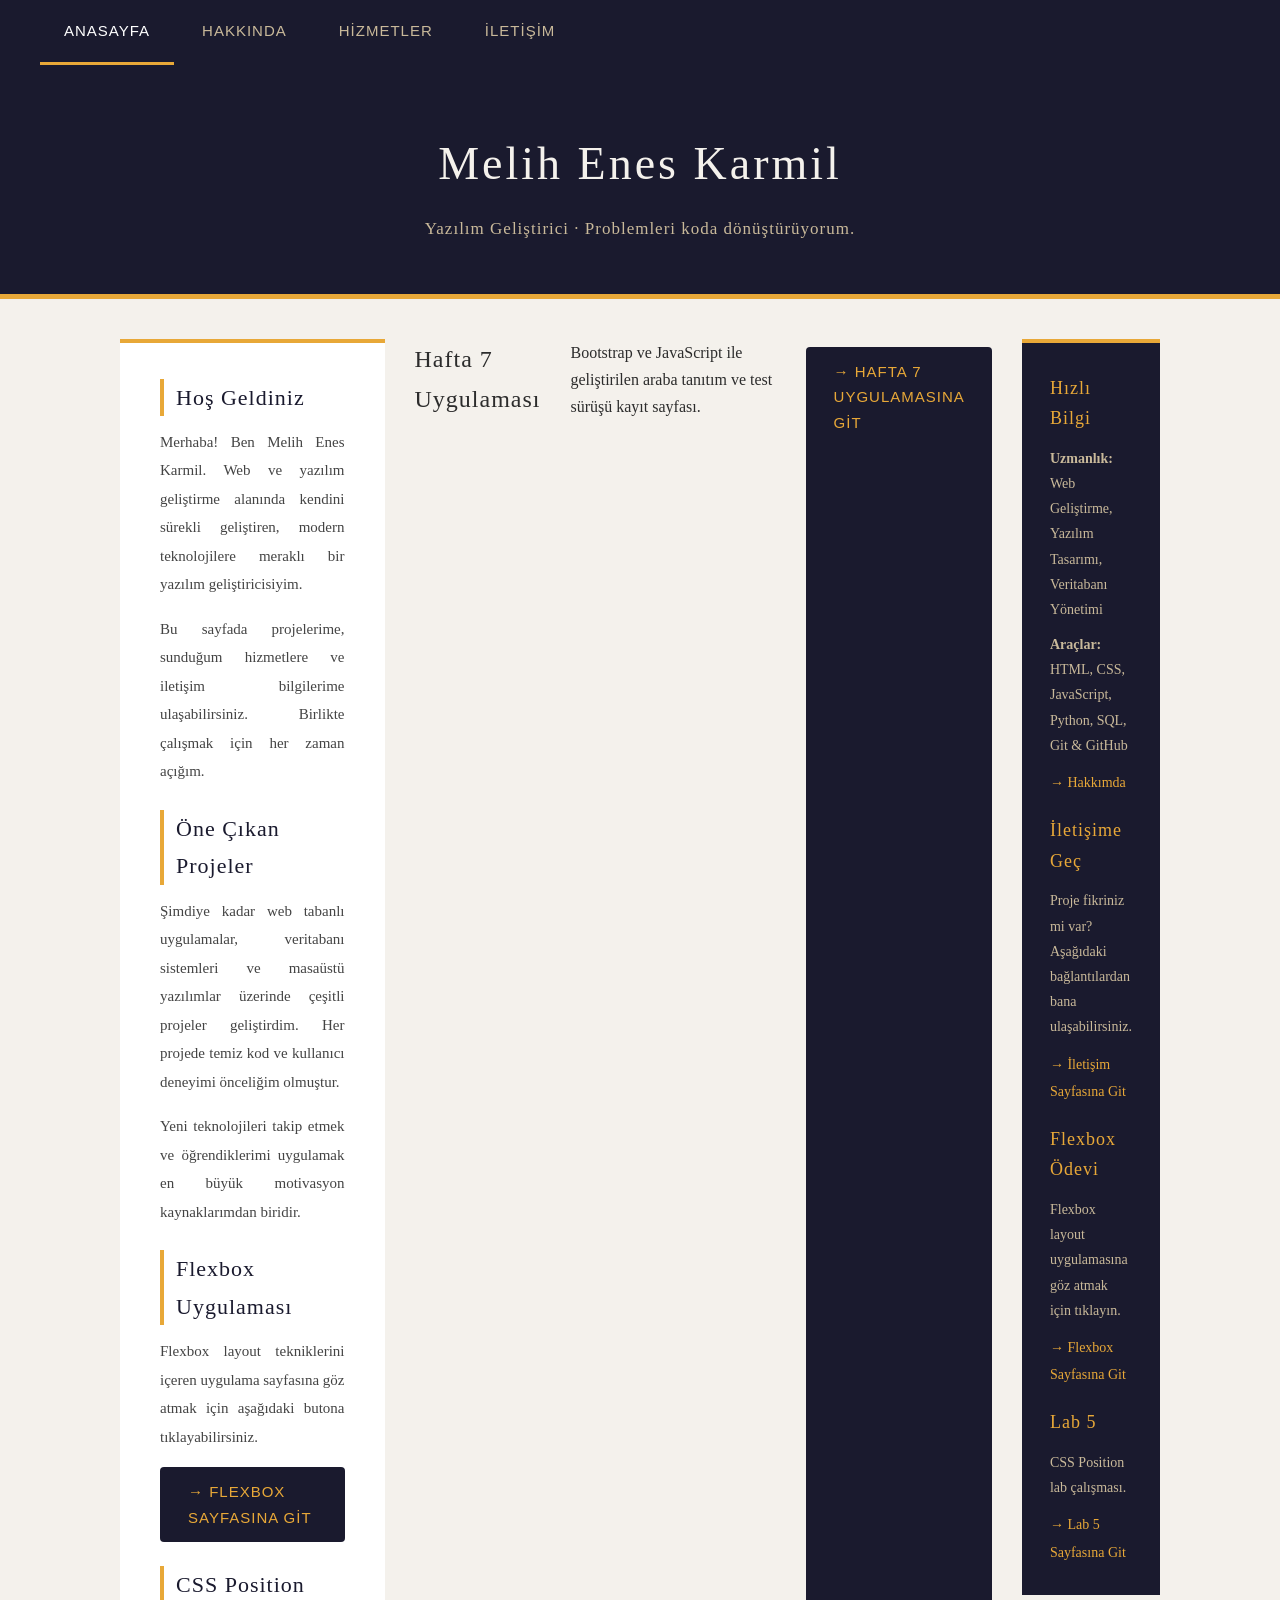
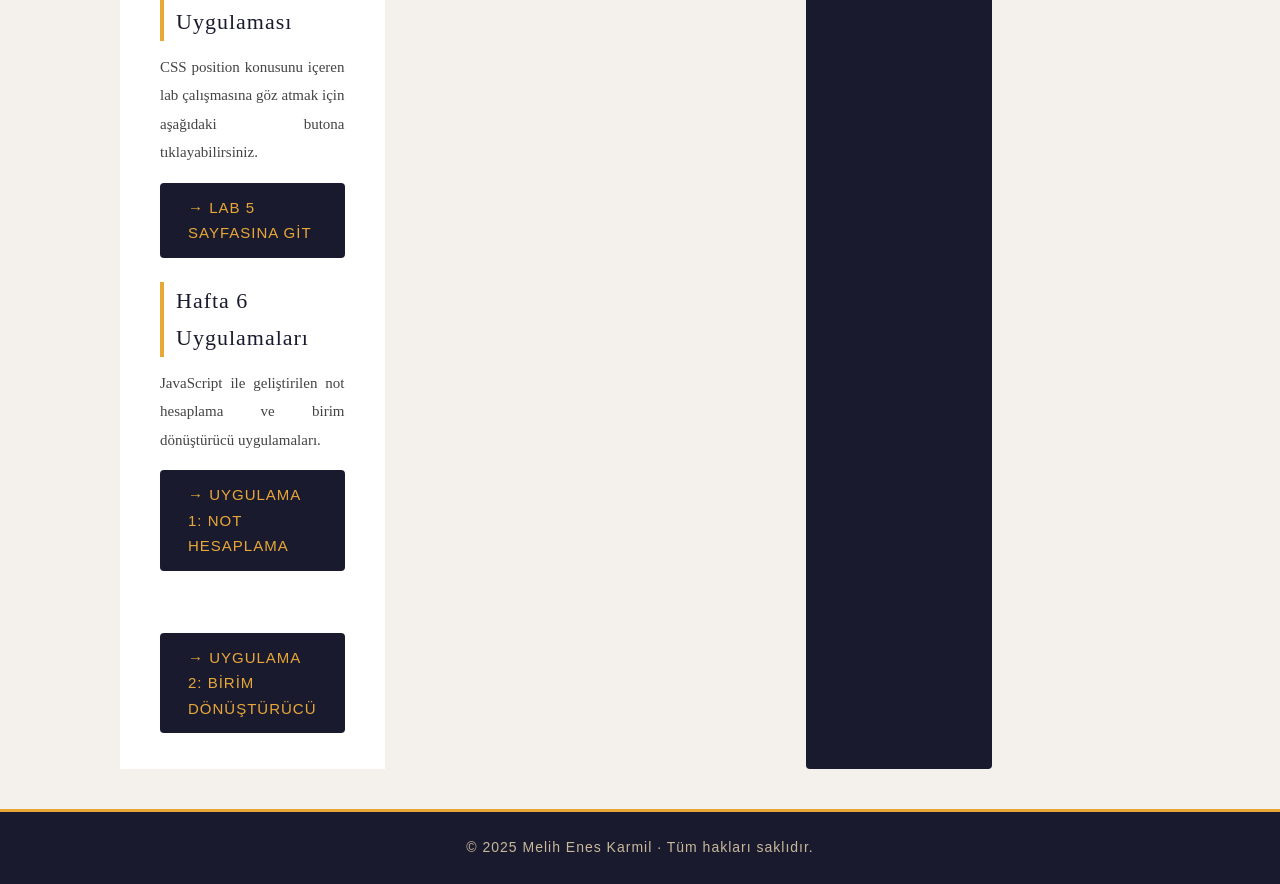
<file: index.html>
<!DOCTYPE html>
<html lang="tr">
<head>
  <meta charset="UTF-8" />
  <meta name="viewport" content="width=device-width, initial-scale=1.0"/>
  <title>Melih Enes Karmil</title>
  <link rel="stylesheet" href="styles/style.css" />
</head>
<body>

  <!-- NAVİGASYON -->
  <nav>
    <ul>
      <li><a href="index.html" class="active">Anasayfa</a></li>
      <li><a href="hakkinda.html">Hakkında</a></li>
      <li><a href="hizmetler.html">Hizmetler</a></li>
      <li><a href="iletisim.html">İletişim</a></li>
    </ul>
  </nav>

  <!-- HEADER -->
  <header>
    <h1>Melih Enes Karmil</h1>
    <p>Yazılım Geliştirici · Problemleri koda dönüştürüyorum.</p>
  </header>

  <!-- ANA İÇERİK -->
  <main>

    <!-- SOL: İÇERİK -->
    <div class="content">
      <h2>Hoş Geldiniz</h2>
      <p>
        Merhaba! Ben Melih Enes Karmil. Web ve yazılım geliştirme alanında
        kendini sürekli geliştiren, modern teknolojilere meraklı bir
        yazılım geliştiricisiyim.
      </p>
      <p>
        Bu sayfada projelerime, sunduğum hizmetlere ve iletişim bilgilerime
        ulaşabilirsiniz. Birlikte çalışmak için her zaman açığım.
      </p>

      <h2>Öne Çıkan Projeler</h2>
      <p>
        Şimdiye kadar web tabanlı uygulamalar, veritabanı sistemleri ve
        masaüstü yazılımlar üzerinde çeşitli projeler geliştirdim. Her
        projede temiz kod ve kullanıcı deneyimi önceliğim olmuştur.
      </p>
      <p>
        Yeni teknolojileri takip etmek ve öğrendiklerimi uygulamak
        en büyük motivasyon kaynaklarımdan biridir.
      </p>

      <!-- FLEXBOX SAYFASINA LİNK -->
      <h2>Flexbox Uygulaması</h2>
      <p>
        Flexbox layout tekniklerini içeren uygulama sayfasına göz atmak için
        aşağıdaki butona tıklayabilirsiniz.
      </p>
      <a href="index2.html" class="btn-flexbox">→ Flexbox Sayfasına Git</a>

      <!-- LAB5 SAYFASINA LİNK -->
      <h2>CSS Position Uygulaması</h2>
      <p>
        CSS position konusunu içeren lab çalışmasına göz atmak için
        aşağıdaki butona tıklayabilirsiniz.
      </p>
      <a href="lab5.html" class="btn-flexbox">→ Lab 5 Sayfasına Git</a>

      <!-- LAB6 LINKLERI -->
      <h2>Hafta 6 Uygulamaları</h2>
      <p>JavaScript ile geliştirilen not hesaplama ve birim dönüştürücü uygulamaları.</p>
      <a href="lab6-1.html" class="btn-flexbox">→ Uygulama 1: Not Hesaplama</a>
      <br /><br />
      <a href="lab6-2.html" class="btn-flexbox">→ Uygulama 2: Birim Dönüştürücü</a>
    </div>

    <!-- HAFTA 7 LİNKİ -->
    <h2>Hafta 7 Uygulaması</h2>
    <p>Bootstrap ve JavaScript ile geliştirilen araba tanıtım ve test sürüşü kayıt sayfası.</p>
    <a href="hafta7.html" class="btn-flexbox">→ Hafta 7 Uygulamasına Git</a>

    
    <!-- SAĞ: YAN MENÜ -->
    <aside class="sidebar">
      <h2>Hızlı Bilgi</h2>
      <p>
        <strong>Uzmanlık:</strong> Web Geliştirme, Yazılım Tasarımı,
        Veritabanı Yönetimi
      </p>
      <p>
        <strong>Araçlar:</strong> HTML, CSS, JavaScript, Python, SQL,
        Git & GitHub
      </p>
      <a href="hakkinda.html" class="sidebar-btn">→ Hakkımda</a>

      <h2>İletişime Geç</h2>
      <p>
        Proje fikriniz mi var? Aşağıdaki bağlantılardan bana ulaşabilirsiniz.
      </p>
      <a href="iletisim.html" class="sidebar-btn">→ İletişim Sayfasına Git</a>

      <h2>Flexbox Ödevi</h2>
      <p>
        Flexbox layout uygulamasına göz atmak için tıklayın.
      </p>
      <a href="index2.html" class="sidebar-btn">→ Flexbox Sayfasına Git</a>

      <h2>Lab 5</h2>
      <p>CSS Position lab çalışması.</p>
      <a href="lab5.html" class="sidebar-btn">→ Lab 5 Sayfasına Git</a>
    </aside>

  </main>

  <!-- FOOTER -->
  <footer>
    <p>© 2025 Melih Enes Karmil · Tüm hakları saklıdır.</p>
  </footer>

</body>
</html>
</file>
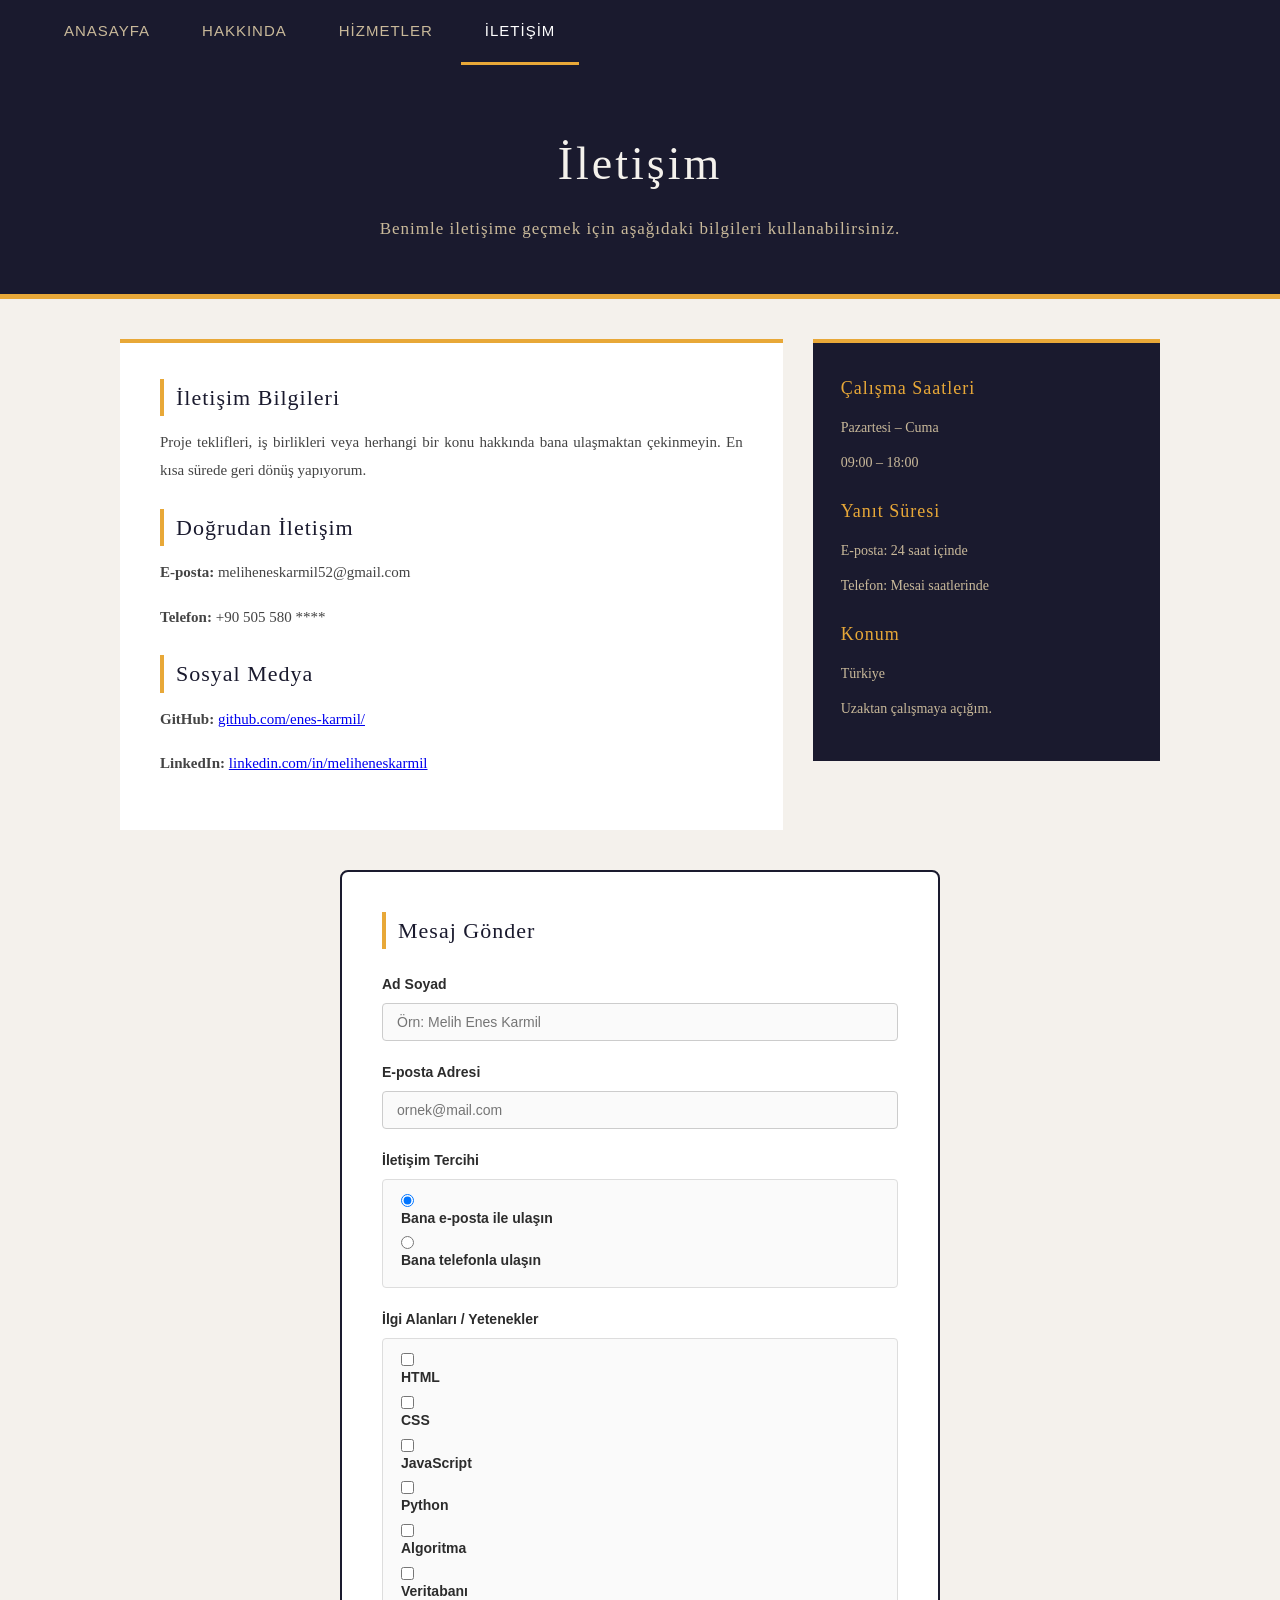
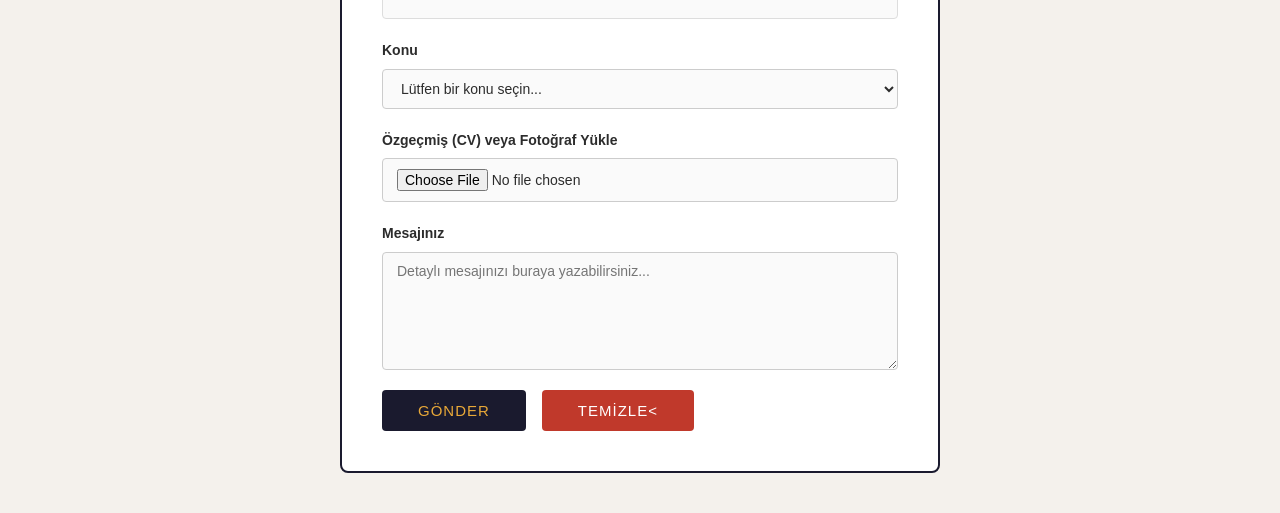
<file: iletisim.html>
<!DOCTYPE html>
<html lang="tr">
<head>
  <meta charset="UTF-8" />
  <meta name="viewport" content="width=device-width, initial-scale=1.0"/>
  <title>İletişim - Melih Enes Karmil</title>
  <link rel="stylesheet" href="styles/style.css" />
</head>
<body>

  <nav>
    <ul>
      <li><a href="index.html">Anasayfa</a></li>
      <li><a href="hakkinda.html">Hakkında</a></li>
      <li><a href="hizmetler.html">Hizmetler</a></li>
      <li><a href="iletisim.html" class="active">İletişim</a></li>
    </ul>
  </nav>

  <header>
    <h1>İletişim</h1>
    <p>Benimle iletişime geçmek için aşağıdaki bilgileri kullanabilirsiniz.</p>
  </header>

  <main>

    <div class="content">
      <h2>İletişim Bilgileri</h2>
      <p>
        Proje teklifleri, iş birlikleri veya herhangi bir konu hakkında
        bana ulaşmaktan çekinmeyin. En kısa sürede geri dönüş yapıyorum.
      </p>
      <h2>Doğrudan İletişim</h2>
      <p>
        <strong>E-posta:</strong> meliheneskarmil52@gmail.com
      </p>
      <p>
        <strong>Telefon:</strong> +90 505 580 ****
      </p>

      <h2>Sosyal Medya</h2>
      <p>
        <strong>GitHub:</strong>
        <a href="https://github.com/enes-karmil" target="_blank">github.com/enes-karmil/</a>
      </p>
      <p>
        <strong>LinkedIn:</strong>
        <a href="https://linkedin.com" target="_blank">linkedin.com/in/meliheneskarmil</a>
      </p>
    </div>

    <aside class="sidebar">
      <h2>Çalışma Saatleri</h2>
      <p>Pazartesi – Cuma</p>
      <p>09:00 – 18:00</p>

      <h2>Yanıt Süresi</h2>
      <p>E-posta: 24 saat içinde</p>
      <p>Telefon: Mesai saatlerinde</p>

      <h2>Konum</h2>
      <p>Türkiye</p>
      <p>Uzaktan çalışmaya açığım.</p>
    </aside>

  </main>

  <!-- İLETİŞİM FORMU -->
  <div class="contact-container">
    <h2>Mesaj Gönder</h2>

    <form action="https://formspree.io/f/meerkdbd" method="POST" enctype="multipart/form-data">

      <label for="adsoyad">Ad Soyad</label>
      <input type="text" id="adsoyad" name="adsoyad" placeholder="Örn: Melih Enes Karmil" required />

      <label for="eposta">E-posta Adresi</label>
      <input type="email" id="eposta" name="eposta" placeholder="ornek@mail.com" required />

      <label>İletişim Tercihi</label>
      <div class="radio-group">
        <label class="radio-label">
          <input type="radio" name="iletisim-tercihi" value="eposta" checked />
          Bana e-posta ile ulaşın
        </label>
        <label class="radio-label">
          <input type="radio" name="iletisim-tercihi" value="telefon" />
          Bana telefonla ulaşın
        </label>
      </div>

      <label>İlgi Alanları / Yetenekler</label>
      <div class="checkbox-group">
        <label class="checkbox-label">
          <input type="checkbox" name="ilgi" value="HTML" /> HTML
        </label>
        <label class="checkbox-label">
          <input type="checkbox" name="ilgi" value="CSS" /> CSS
        </label>
        <label class="checkbox-label">
          <input type="checkbox" name="ilgi" value="JavaScript" /> JavaScript
        </label>
        <label class="checkbox-label">
          <input type="checkbox" name="ilgi" value="Python" /> Python
        </label>
        <label class="checkbox-label">
          <input type="checkbox" name="ilgi" value="Algoritma" /> Algoritma
        </label>
        <label class="checkbox-label">
          <input type="checkbox" name="ilgi" value="Veritabani" /> Veritabanı
        </label>
      </div>

      <label for="konu">Konu</label>
      <select id="konu" name="konu">
        <option value="">Lütfen bir konu seçin...</option>
        <option value="is-teklifi">İş Teklifi</option>
        <option value="soru">Soru</option>
        <option value="geri-bildirim">Geri Bildirim</option>
        <option value="diger">Diğer</option>
      </select>

      <label for="cv">Özgeçmiş (CV) veya Fotoğraf Yükle</label>
      <input type="file" id="cv" name="cv" accept=".pdf,.doc,.docx,.jpg,.png" />

      <label for="mesaj">Mesajınız</label>
      <textarea id="mesaj" name="mesaj" rows="6" placeholder="Detaylı mesajınızı buraya yazabilirsiniz..."></textarea>

      <div class="form-buttons">
        <button type="submit">Gönder</button>
        <button type="reset" class="btn-reset">Temizle<
</file>
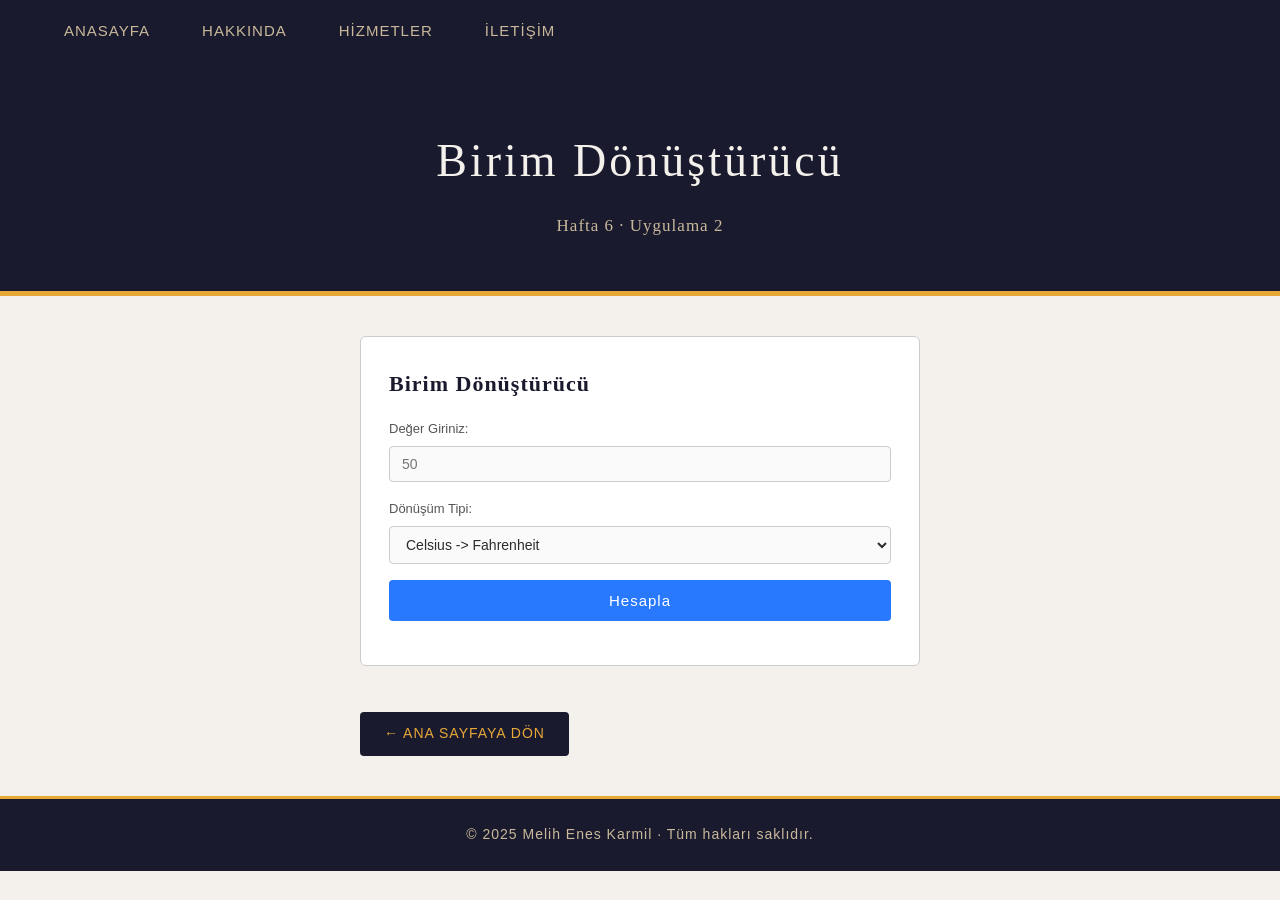
<file: lab6-2.html>
<!DOCTYPE html>
<html lang="tr">
<head>
  <meta charset="UTF-8" />
  <meta name="viewport" content="width=device-width, initial-scale=1.0"/>
  <title>Birim Dönüştürücü - Melih Enes Karmil</title>
  <link rel="stylesheet" href="styles/style.css" />
  <style>
    .lab-container {
      max-width: 600px;
      margin: 40px auto;
      padding: 0 20px;
    }

    .donusturucu-kutu {
      border: 1px solid #ccc;
      border-radius: 6px;
      padding: 28px;
      background-color: #ffffff;
      margin-bottom: 16px;
    }

    .donusturucu-kutu h2 {
      font-size: 22px;
      font-weight: bold;
      color: #1a1a2e;
      margin-bottom: 16px;
    }

    .donusturucu-kutu label {
      display: block;
      font-size: 13px;
      color: #555;
      margin-bottom: 6px;
      font-family: Arial, sans-serif;
    }

    .donusturucu-kutu input[type="text"],
    .donusturucu-kutu select {
      display: block;
      width: 100%;
      padding: 9px 12px;
      margin-bottom: 16px;
      border: 1px solid #ccc;
      border-radius: 4px;
      font-size: 14px;
      font-family: Arial, sans-serif;
      color: #2c2c2c;
      background-color: #fafafa;
      box-sizing: border-box;
    }

    .donusturucu-kutu input[type="text"]:focus,
    .donusturucu-kutu select:focus {
      outline: none;
      border-color: #1a1a2e;
    }

    .btn-hesapla {
      display: block;
      width: 100%;
      padding: 12px;
      background-color: #2979ff;
      color: #ffffff;
      border: none;
      border-radius: 4px;
      font-size: 15px;
      font-family: Arial, sans-serif;
      cursor: pointer;
      letter-spacing: 1px;
      margin-bottom: 16px;
      transition: background-color 0.3s;
    }

    .btn-hesapla:hover {
      background-color: #1a5fcc;
    }

    .sonuc-kutu {
      background-color: #f0f4ff;
      border: 1px solid #c0ccff;
      border-radius: 4px;
      padding: 14px;
      text-align: center;
      font-size: 16px;
      font-weight: bold;
      color: #1a1a2e;
      display: none;
    }

    .btn-geri {
      display: inline-block;
      margin: 30px 0 0 0;
      background-color: #1a1a2e;
      color: #e8a838;
      text-decoration: none;
      padding: 10px 24px;
      border-radius: 4px;
      font-size: 14px;
      font-family: Arial, sans-serif;
      letter-spacing: 1px;
      text-transform: uppercase;
      transition: background-color 0.3s, color 0.3s;
    }

    .btn-geri:hover {
      background-color: #e8a838;
      color: #1a1a2e;
    }
  </style>
</head>
<body>

  <nav>
    <ul>
      <li><a href="index.html">Anasayfa</a></li>
      <li><a href="hakkinda.html">Hakkında</a></li>
      <li><a href="hizmetler.html">Hizmetler</a></li>
      <li><a href="iletisim.html">İletişim</a></li>
    </ul>
  </nav>

  <header>
    <h1>Birim Dönüştürücü</h1>
    <p>Hafta 6 · Uygulama 2</p>
  </header>

  <div class="lab-container">

    <div class="donusturucu-kutu">
      <h2>Birim Dönüştürücü</h2>

      <label>Değer Giriniz:</label>
      <input type="text" id="deger" placeholder="50" />

      <label>Dönüşüm Tipi:</label>
      <select id="tip">
        <option value="celsius-fahrenheit">Celsius -&gt; Fahrenheit</option>
        <option value="metre-kilometre">Metre -&gt; Kilometre</option>
        <option value="kilogram-gram">Kilogram -&gt; Gram</option>
        <option value="fahrenheit-celsius">Fahrenheit -&gt; Celsius</option>
        <option value="kilometre-metre">Kilometre -&gt; Metre</option>
        <option value="gram-kilogram">Gram -&gt; Kilogram</option>
        <option value="celsius-kelvin">Celsius -&gt; Kelvin</option>
        <option value="kelvin-celsius">Kelvin -&gt; Celsius</option>
      </select>

      <button class="btn-hesapla" onclick="donustur()">Hesapla</button>

      <div class="sonuc-kutu" id="sonuc"></div>
    </div>

    <a href="index.html" class="btn-geri">← Ana Sayfaya Dön</a>
  </div>

  <footer>
    <p>© 2025 Melih Enes Karmil · Tüm hakları saklıdır.</p>
  </footer>

  <script>
    function donustur() {
      var deger = parseFloat(document.getElementById("deger").value);
      var tip = document.getElementById("tip").value;

      if (isNaN(deger)) {
        alert("Lütfen geçerli bir sayı girin!");
        return;
      }

      var sonuc;

      if (tip === "celsius-fahrenheit") {
        sonuc = (deger * 9/5) + 32;
      } else if (tip === "fahrenheit-celsius") {
        sonuc = (deger - 32) * 5/9;
      } else if (tip === "celsius-kelvin") {
        sonuc = deger + 273.15;
      } else if (tip === "kelvin-celsius") {
        sonuc = deger - 273.15;
      } else if (tip === "metre-kilometre") {
        sonuc = deger / 1000;
      } else if (tip === "kilometre-metre") {
        sonuc = deger * 1000;
      } else if (tip === "kilogram-gram") {
        sonuc = deger * 1000;
      } else if (tip === "gram-kilogram") {
        sonuc = deger / 1000;
      }

      var sonucEl = document.getElementById("sonuc");
      sonucEl.textContent = "Sonuç: " + sonuc.toLocaleString("tr-TR", {maximumFractionDigits: 4});
      sonucEl.style.display = "block";
    }
  </script>

</body>
</html>
</file>
<file: styles/style.css>
/* ===== GENEL SIFIRLAMALAR ===== */
* {
  margin: 0;
  padding: 0;
  box-sizing: border-box;
}

body {
  font-family: Georgia, 'Times New Roman', serif;
  background-color: #f4f1ec;
  color: #2c2c2c;
  line-height: 1.7;
}

/* ===== NAVİGASYON ===== */
nav {
  background-color: #1a1a2e;
  padding: 0 40px;
}

nav ul {
  list-style: none;
  padding: 0;
  margin: 0;
}

nav ul li {
  display: inline-block;
}

nav ul li a {
  display: inline-block;
  color: #c9b99a;
  text-decoration: none;
  padding: 18px 24px;
  font-size: 15px;
  letter-spacing: 1px;
  text-transform: uppercase;
  font-family: Arial, sans-serif;
  transition: color 0.3s;
}

/* Hiyerarşik seçici 1 */
nav ul li a:hover {
  color: #ffffff;
}

nav ul li a.active {
  color: #ffffff;
  border-bottom: 3px solid #e8a838;
}

/* ===== HEADER ===== */
header {
  background-color: #1a1a2e;
  color: #f4f1ec;
  text-align: center;
  padding: 60px 40px 50px;
  border-bottom: 5px solid #e8a838;
}

header h1 {
  font-size: 46px;
  font-weight: normal;
  letter-spacing: 3px;
  margin-bottom: 12px;
}

header p {
  font-size: 17px;
  color: #c9b99a;
  letter-spacing: 1px;
}

/* ===== GRUP SEÇİCİ ===== */
h1, h2, h3 {
  font-weight: normal;
  letter-spacing: 1px;
}

/* ===== ANA ALAN ===== */
main {
  display: flex;
  max-width: 1100px;
  margin: 40px auto;
  padding: 0 30px;
  gap: 30px;
}

/* ===== SOL İÇERİK ===== */
.content {
  flex: 2;
  background-color: #ffffff;
  padding: 36px 40px;
  border-top: 4px solid #e8a838;
}

/* Hiyerarşik seçici 2 */
.content h2 {
  font-size: 22px;
  color: #1a1a2e;
  margin-bottom: 12px;
  margin-top: 24px;
  border-left: 4px solid #e8a838;
  padding-left: 12px;
}

.content h2:first-child {
  margin-top: 0;
}

.content p {
  font-size: 15px;
  color: #444;
  line-height: 1.9;
  text-align: justify;
  margin-bottom: 16px;
}

/* ===== FLEXBOX SAYFASINA LİNK BUTONU ===== */
.btn-flexbox {
  display: inline-block;
  background-color: #1a1a2e;
  color: #e8a838;
  text-decoration: none;
  padding: 12px 28px;
  border-radius: 4px;
  font-family: Arial, sans-serif;
  font-size: 15px;
  letter-spacing: 1px;
  text-transform: uppercase;
  margin-top: 8px;
}

.btn-flexbox:hover {
  background-color: #e8a838;
  color: #1a1a2e;
}

/* ===== SAĞ SIDEBAR ===== */
.sidebar {
  flex: 1;
  background-color: #1a1a2e;
  color: #f4f1ec;
  padding: 30px 28px;
  border-top: 4px solid #e8a838;
  align-self: flex-start;
}

.sidebar h2 {
  font-size: 18px;
  color: #e8a838;
  margin-bottom: 12px;
  margin-top: 20px;
}

.sidebar h2:first-child {
  margin-top: 0;
}

/* Hiyerarşik seçici 3 */
.sidebar p {
  font-size: 14px;
  color: #c9b99a;
  line-height: 1.8;
  margin-bottom: 10px;
}

.sidebar a {
  color: #e8a838;
  text-decoration: none;
  font-size: 14px;
}

.sidebar a:hover {
  color: #ffffff;
}

/* ===== FOOTER ===== */
footer {
  background-color: #1a1a2e;
  color: #c9b99a;
  text-align: center;
  padding: 24px;
  font-size: 14px;
  margin-top: 40px;
  border-top: 3px solid #e8a838;
  font-family: Arial, sans-serif;
  letter-spacing: 1px;
}

/* ===== İLETİŞİM FORMU ===== */
.contact-container {
  width: 600px;
  margin: 40px auto;
  padding: 40px;
  border: 2px solid #1a1a2e;
  border-radius: 8px;
  background-color: #ffffff;
}

.contact-container h2 {
  font-size: 22px;
  color: #1a1a2e;
  margin-bottom: 24px;
  border-left: 4px solid #e8a838;
  padding-left: 12px;
}

.contact-container label {
  display: block;
  font-size: 14px;
  font-family: Arial, sans-serif;
  color: #2c2c2c;
  margin-bottom: 6px;
  font-weight: bold;
}

/* Çoklu seçici - ödev şartı */
.contact-container input,
.contact-container select,
.contact-container textarea {
  display: block;
  width: 100%;
  padding: 10px 14px;
  margin-bottom: 20px;
  border: 1px solid #ccc;
  border-radius: 4px;
  font-size: 14px;
  font-family: Arial, sans-serif;
  color: #2c2c2c;
  background-color: #fafafa;
}

.contact-container input:focus,
.contact-container select:focus,
.contact-container textarea:focus {
  outline: none;
  border-color: #1a1a2e;
  background-color: #fff;
}

textarea {
  resize: vertical;
}

button[type="submit"] {
  background-color: #1a1a2e;
  color: #e8a838;
  border: none;
  padding: 12px 36px;
  font-size: 15px;
  font-family: Arial, sans-serif;
  letter-spacing: 1px;
  border-radius: 4px;
  cursor: pointer;
  text-transform: uppercase;
}

button[type="submit"]:hover {
  background-color: #e8a838;
  color: #1a1a2e;
}

/* ===== RADIO & CHECKBOX GRUPLARI ===== */
.radio-group,
.checkbox-group {
  border: 1px solid #ddd;
  border-radius: 4px;
  padding: 14px 18px;
  margin-bottom: 20px;
  background-color: #fafafa;
}

.radio-label,
.checkbox-label {
  display: flex;
  align-items: center;
  gap: 10px;
  font-size: 14px;
  font-family: Arial, sans-serif;
  color: #2c2c2c;
  margin-bottom: 8px;
  font-weight: normal;
  cursor: pointer;
}

.radio-label:last-child,
.checkbox-label:last-child {
  margin-bottom: 0;
}

.radio-label input,
.checkbox-label input {
  width: auto;
  margin-bottom: 0;
  cursor: pointer;
}

/* ===== FORM BUTONLARI ===== */
.form-buttons {
  display: flex;
  gap: 16px;
  margin-top: 8px;
}

.btn-reset {
  background-color: #c0392b;
  color: #ffffff;
  border: none;
  padding: 12px 36px;
  font-size: 15px;
  font-family: Arial, sans-serif;
  letter-spacing: 1px;
  border-radius: 4px;
  cursor: pointer;
  text-transform: uppercase;
}

.btn-reset:hover {
  background-color: #e74c3c;
}

.btn-reset:hover {
  background-color: #e74c3c;
}

/* ===== CONTENT DÜZELTME ===== */
.content h2,
.content p,
.content .btn-flexbox {
  display: block;
  width: 100%;
}
</file>
